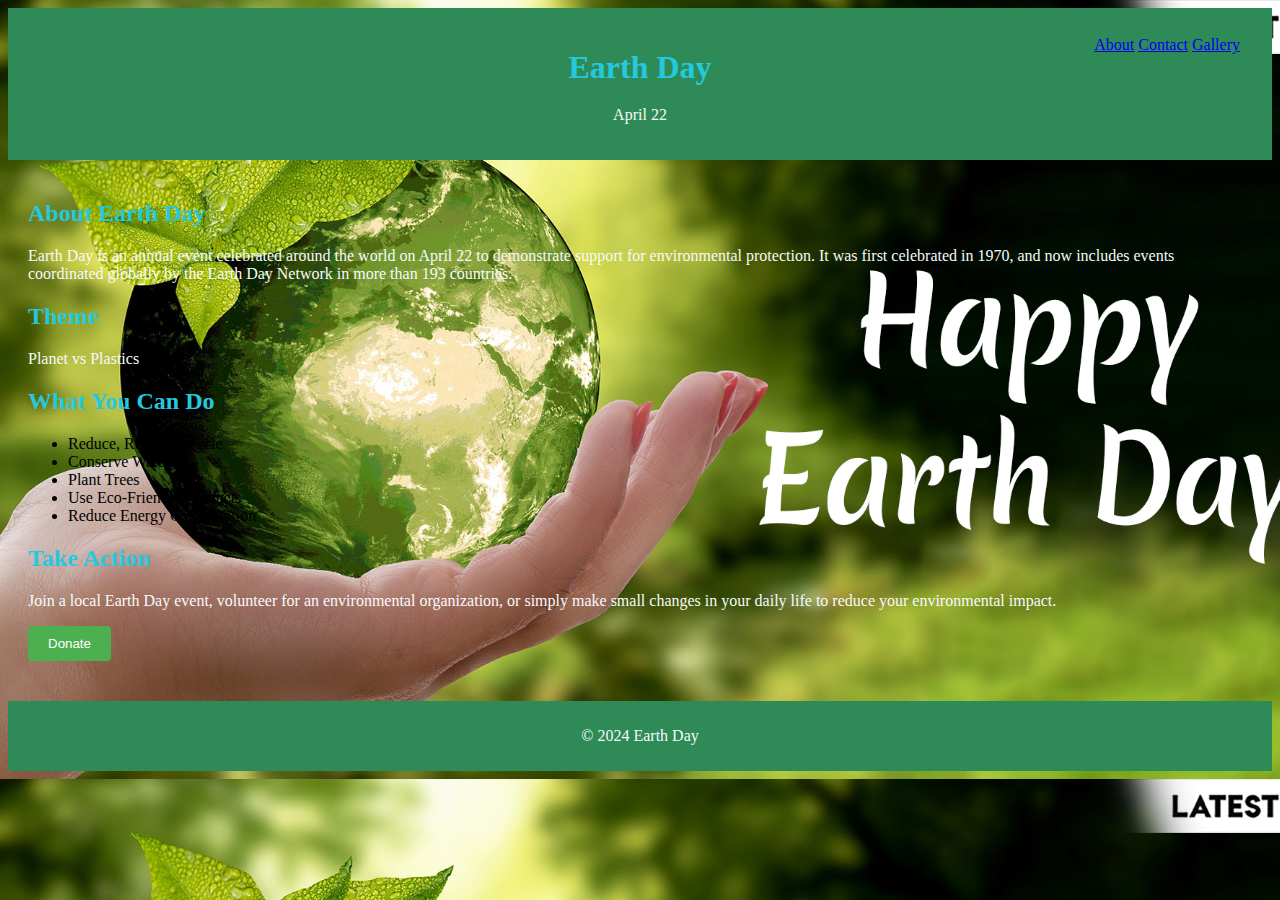
<file: index.html>
<!DOCTYPE html>
<html lang="en">
<head>
    <meta charset="UTF-8">
    <meta name="viewport" content="width=device-width, initial-scale=1.0">
    <title>Earth Day</title>
    <link rel="stylesheet" href="styles.css">
</head>
<body>
    <header>
        <h1>Earth Day</h1>
        <nav>
            <ul>
              <a href="about.html">About</a>
              <a href="contact.html">Contact</a>
              <a href="gallery.html">Gallery</a>
            </ul>
          </nav>
        <p>April 22</p>
    </header>
    <main>
        <section id="about">
            <h2>About Earth Day</h2>
            <p>Earth Day is an annual event celebrated around the world on April 22 to demonstrate support for environmental protection. It was first celebrated in 1970, and now includes events coordinated globally by the Earth Day Network in more than 193 countries.</p>
            <h2>Theme</h2>
            <p>Planet vs Plastics</p>
        </body>
        </section>
        <section id="actions">
            <h2>What You Can Do</h2>
            <ul>
                <li>Reduce, Reuse, Recycle</li>
                <li>Conserve Water</li>
                <li>Plant Trees</li>
                <li>Use Eco-Friendly Products</li>
                <li>Reduce Energy Consumption</li>
            </ul>
        </section>
        <section id="take-action">
            <h2>Take Action</h2>
            <p>Join a local Earth Day event, volunteer for an environmental organization, or simply make small changes in your daily life to reduce your environmental impact.</p>
            <button onclick="showDonateForm()">Donate</button>
        </section>
        <section id="donate-form" style="display: none;">
            <h2>Donate to Support Environmental Causes</h2>
            <form>
                <label for="amount">Amount:</label>
                <input type="number" id="amount" name="amount" min="1" placeholder="Enter amount">
                <button type="submit">Donate</button>
            </form>
        </section>
    </main>
    <footer>
        <p>&copy; 2024 Earth Day </p>
    </footer>

    <script src="script.js"></script>
</body>
</html>
</file>
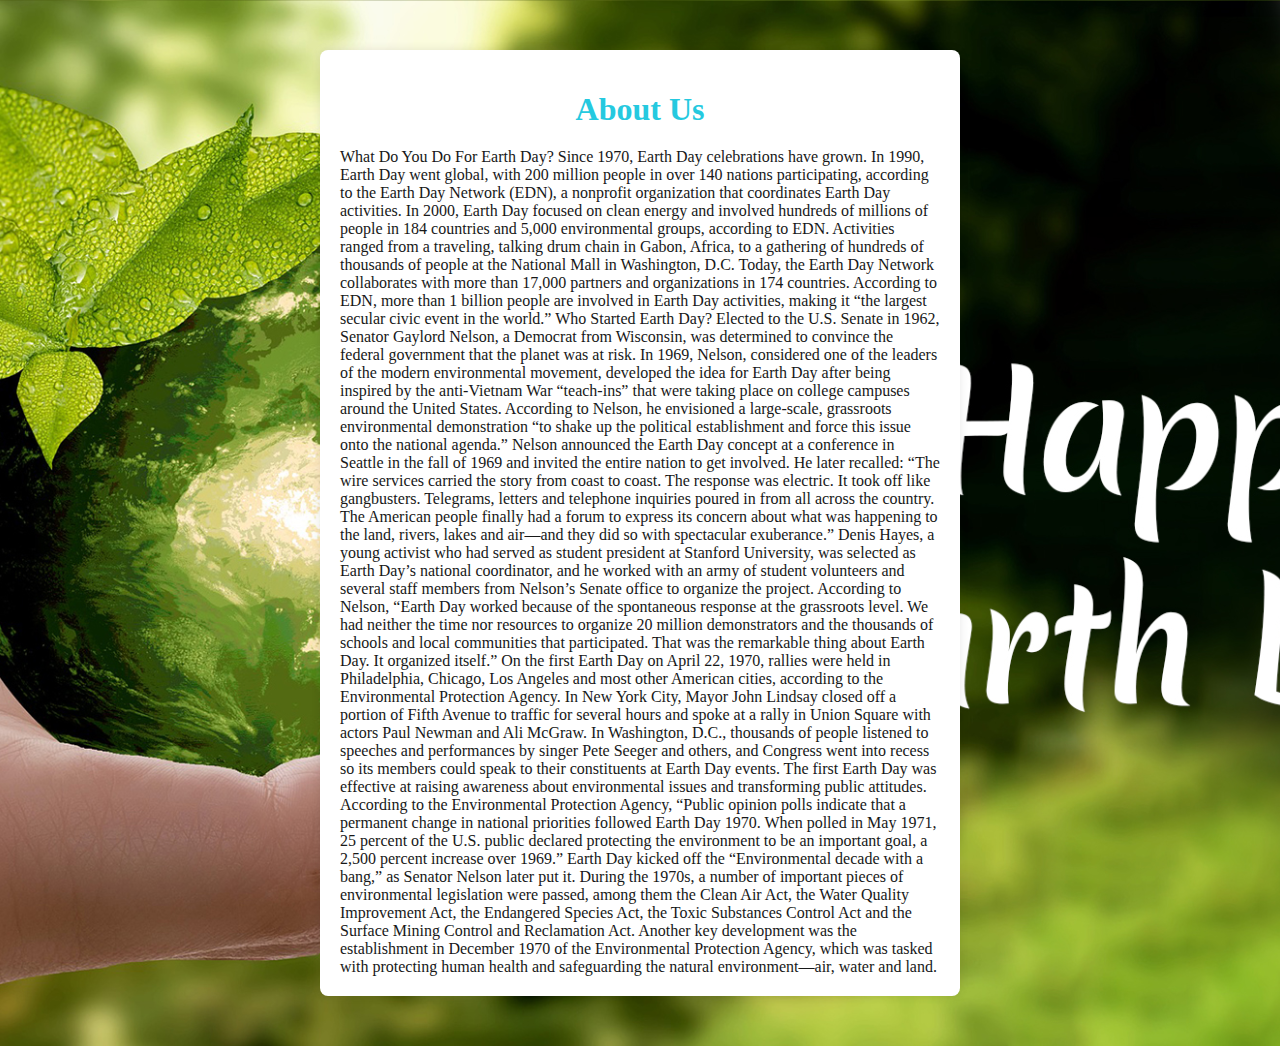
<file: about.html>
<!DOCTYPE html>
<html lang="en">
<head>
  <meta charset="UTF-8">
  <meta name="viewport" content="width=device-width, initial-scale=1.0">
  <title>About Us</title>
  <link rel="stylesheet" href="styles.css">
</head>
<body>
  <div class="container">
    <h1>About Us</h1>
    <p1>What Do You Do For Earth Day?
        Since 1970, Earth Day celebrations have grown. In 1990, Earth Day went global, with 200 million people in over 140 nations participating, according to the Earth Day Network (EDN), a nonprofit organization that coordinates Earth Day activities. In 2000, Earth Day focused on clean energy and involved hundreds of millions of people in 184 countries and 5,000 environmental groups, according to EDN. Activities ranged from a traveling, talking drum chain in Gabon, Africa, to a gathering of hundreds of thousands of people at the National Mall in Washington, D.C. 
        
        Today, the Earth Day Network collaborates with more than 17,000 partners and organizations in 174 countries. According to EDN, more than 1 billion people are involved in Earth Day activities, making it “the largest secular civic event in the world.”
        
        </p1>

        <p1>Who Started Earth Day?
            Elected to the U.S. Senate in 1962, Senator Gaylord Nelson, a Democrat from Wisconsin, was determined to convince the federal government that the planet was at risk. In 1969, Nelson, considered one of the leaders of the modern environmental movement, developed the idea for Earth Day after being inspired by the anti-Vietnam War “teach-ins” that were taking place on college campuses around the United States. According to Nelson, he envisioned a large-scale, grassroots environmental demonstration “to shake up the political establishment and force this issue onto the national agenda.”
            Nelson announced the Earth Day concept at a conference in Seattle in the fall of 1969 and invited the entire nation to get involved. He later recalled:

            “The wire services carried the story from coast to coast. The response was electric. It took off like gangbusters. Telegrams, letters and telephone inquiries poured in from all across the country. The American people finally had a forum to express its concern about what was happening to the land, rivers, lakes and air—and they did so with spectacular exuberance.”
            
            Denis Hayes, a young activist who had served as student president at Stanford University, was selected as Earth Day’s national coordinator, and he worked with an army of student volunteers and several staff members from Nelson’s Senate office to organize the project. According to Nelson, “Earth Day worked because of the spontaneous response at the grassroots level. We had neither the time nor resources to organize 20 million demonstrators and the thousands of schools and local communities that participated. That was the remarkable thing about Earth Day. It organized itself.”
            On the first Earth Day on April 22, 1970, rallies were held in Philadelphia, Chicago, Los Angeles and most other American cities, according to the Environmental Protection Agency. In New York City, Mayor John Lindsay closed off a portion of Fifth Avenue to traffic for several hours and spoke at a rally in Union Square with actors Paul Newman and Ali McGraw. In Washington, D.C., thousands of people listened to speeches and performances by singer Pete Seeger and others, and Congress went into recess so its members could speak to their constituents at Earth Day events.

            The first Earth Day was effective at raising awareness about environmental issues and transforming public attitudes. According to the Environmental Protection Agency, “Public opinion polls indicate that a permanent change in national priorities followed Earth Day 1970. When polled in May 1971, 25 percent of the U.S. public declared protecting the environment to be an important goal, a 2,500 percent increase over 1969.” Earth Day kicked off the “Environmental decade with a bang,” as Senator Nelson later put it. During the 1970s, a number of important pieces of environmental legislation were passed, among them the Clean Air Act, the Water Quality Improvement Act, the Endangered Species Act, the Toxic Substances Control Act and the Surface Mining Control and Reclamation Act. Another key development was the establishment in December 1970 of the Environmental Protection Agency, which was tasked with protecting human health and safeguarding the natural environment—air, water and land.</p1>
  </div>
</body>
</html>
</file>
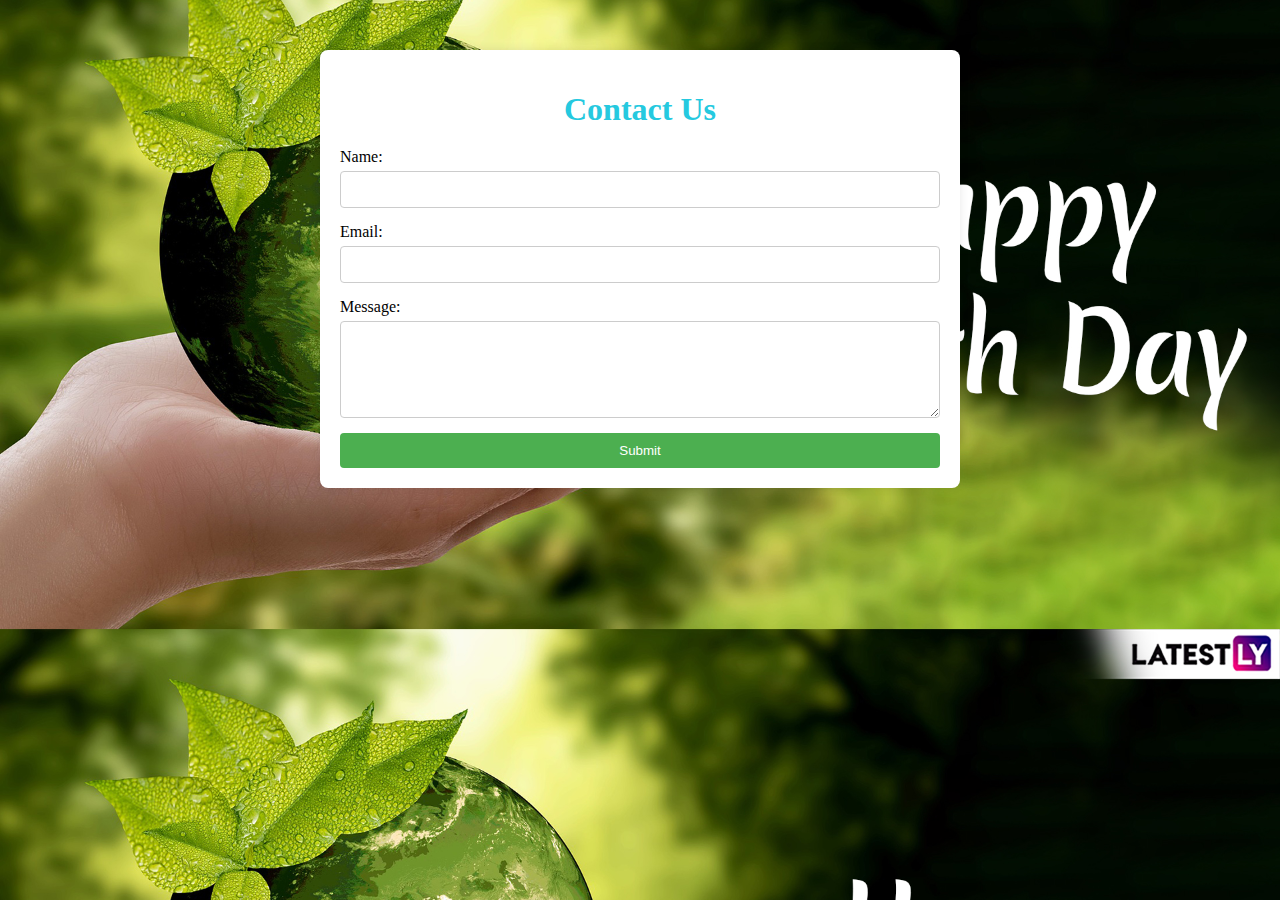
<file: contact.html>
<!DOCTYPE html>
<html lang="en">
<head>
  <meta charset="UTF-8">
  <meta name="viewport" content="width=device-width, initial-scale=1.0">
  <title>Contact Us</title>
  <link rel="stylesheet" href="styles.css">
</head>
<body>
  <div class="container">
    <h1>Contact Us</h1>
    <form id="contactForm">
      <label for="name">Name:</label>
      <input type="text" id="name" name="name" required>
      
      <label for="email">Email:</label>
      <input type="email" id="email" name="email" required>
      
      <label for="message">Message:</label>
      <textarea id="message" name="message" rows="5" required></textarea>
      
      <button type="submit">Submit</button>
    </form>
  </div>
</body>
</html>
</file>
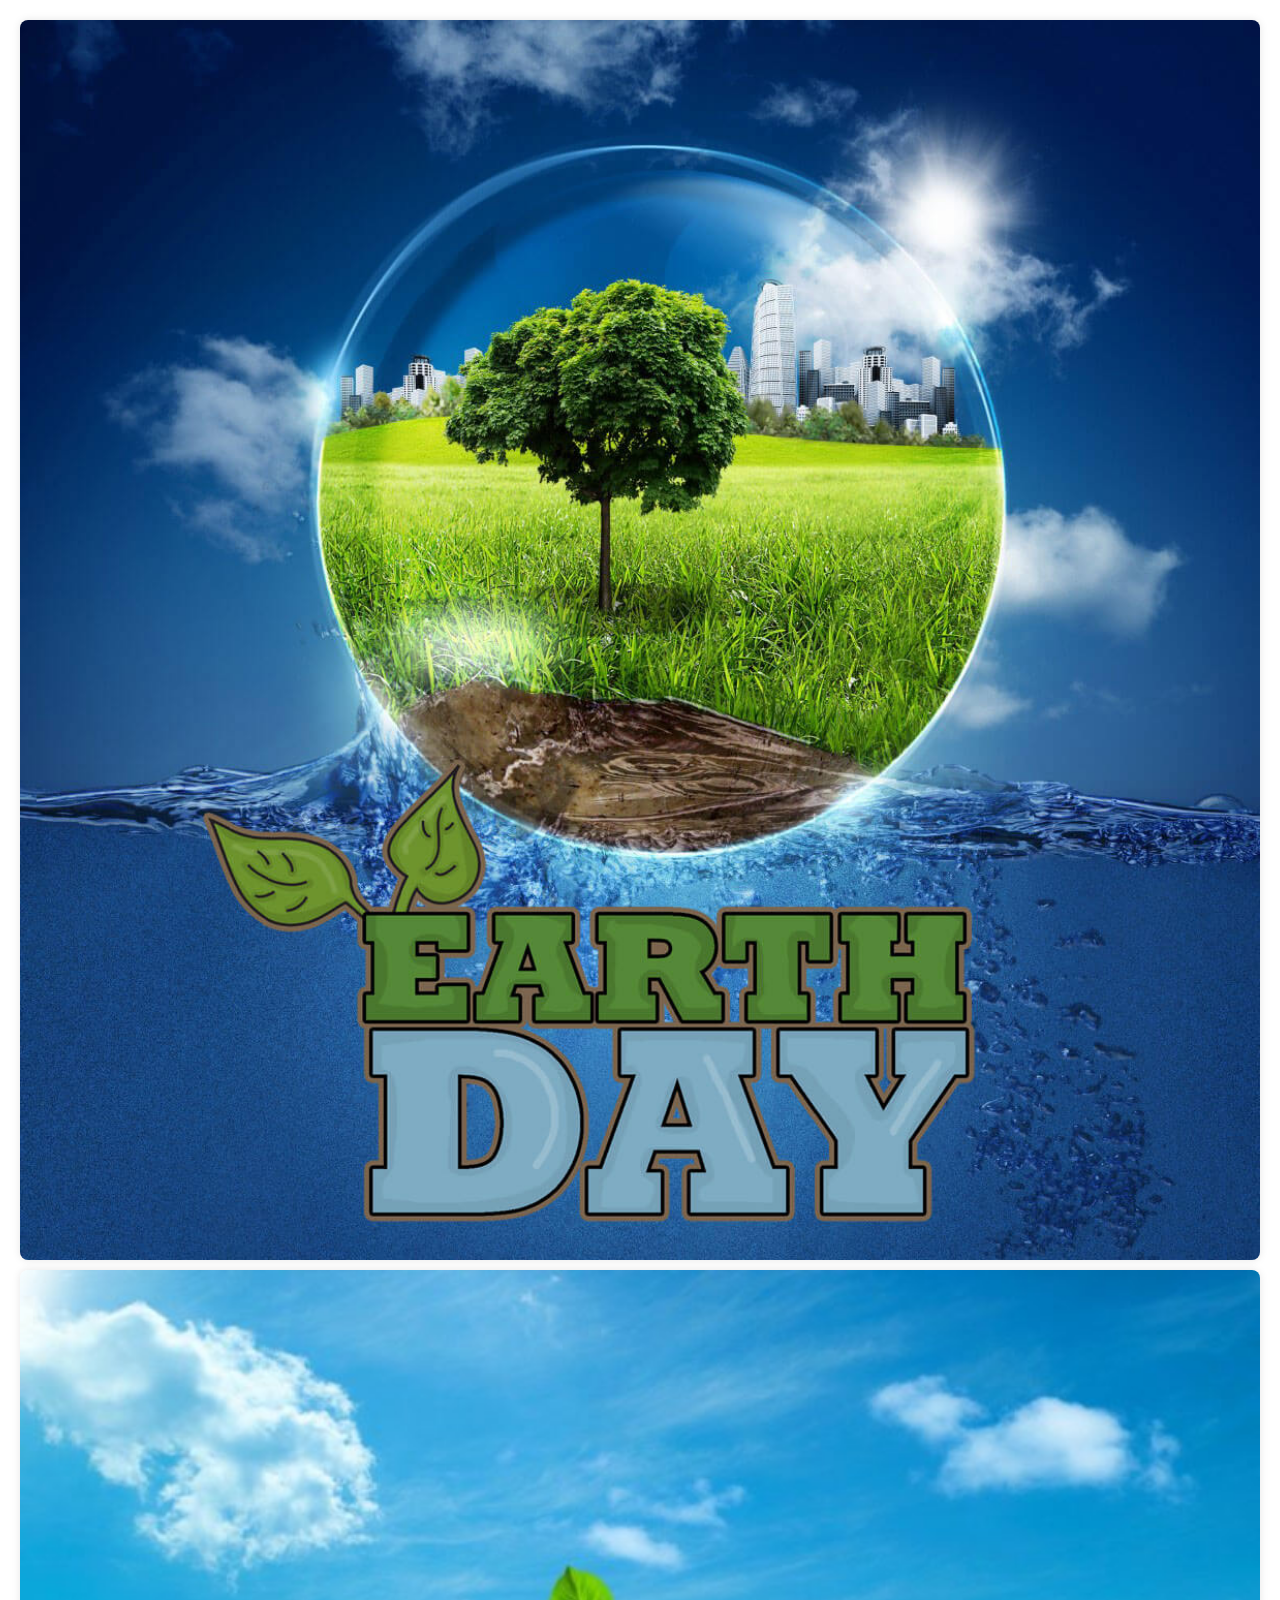
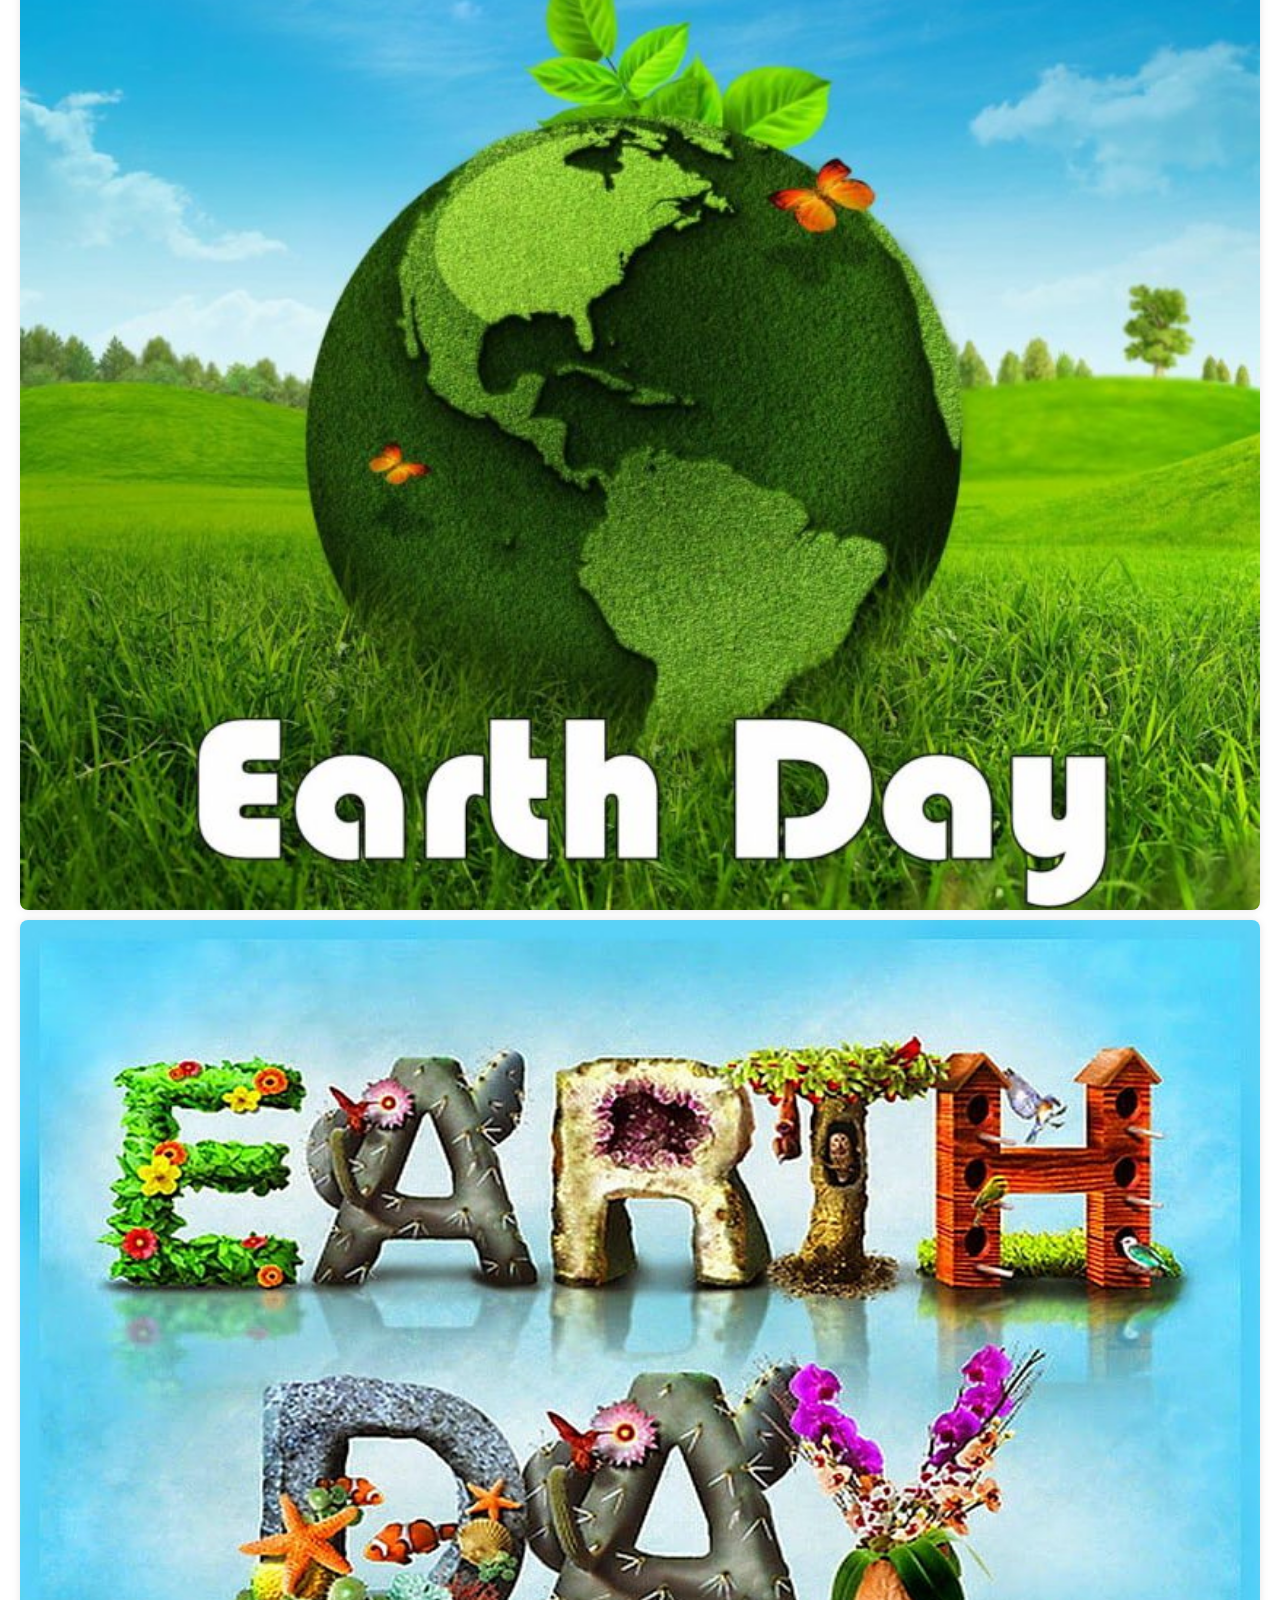
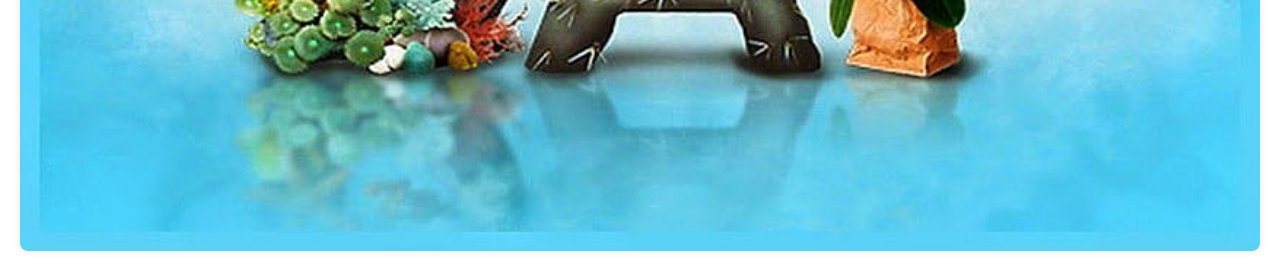
<file: gallery.html>
<!DOCTYPE html>
<html lang="en">
<head>
  <meta charset="UTF-8">
  <meta name="viewport" content="width=device-width, initial-scale=1.0">
  <title>Gallery</title>
  <style>
    body {
      font-family: Arial, sans-serif;
      margin: 0;
      padding: 0;
    }
    .gallery {
      display: grid;
      
      gap: 10px;
      padding: 20px;
    }
    .gallery-item {
      overflow: hidden;
      border-radius: 8px;
      box-shadow: 0 0 8px rgba(0, 0, 0, 0.1);
    }
    .gallery-item img {
      width: 100%;
      height: auto;
      display: block;
    }
  </style>
</head>
<body>
  <div class="gallery">
    <div class="gallery-item">
      <img src="image1.jpg" alt="image 1">
    </div>
    <div class="gallery-item">
      <img src="image2.jpg" alt="image 2">
    </div>
    <div class="gallery-item">
      <img src="image3.jpg" alt="image 3">
    </div>
    
  </div>
</body>
</html>
</file>
<file: styles.css>
body 
    {
        background-image: url('background.jpg.jpg'); /* Path to your background image */
        background-size: cover; /* Cover the entire viewport */
        background-position: center; /* Center the background image */
      }
    
      
      nav {
        position: absolute; /* Position the navbar absolutely */
        top: 10px; /* Adjust top position */
        right: 20px; /* Adjust right position */
        
        padding: 10px 20px;
      }


header {
    background-color: #2E8B57;
    color: #f9fbfce3;
    text-align: center;
    padding: 20px 0;
}

main {
    padding: 20px;
}

section {
    margin-bottom: 20px;
}

h1, h2 {
    color: #25c9df;
}
p {
    color:rgb(245, 250, 250)
}

button {
    background-color: #2E8B57;
    color: #fff;
    border: none;
    padding: 10px 20px;
    cursor: pointer;
}

button:hover {
    background-color: #188518;
}

footer {
    background-color: #2E8B57;
    color: #fff;
    text-align: center;
    padding: 10px 0;
}

}
body {
    font-family: Arial, sans-serif;
    margin: 0;
    padding: 0;
    background-color: #f2f2f2;
  }
  
  .container {
    width: 80%;
    max-width: 600px;
    margin: 50px auto;
    background-color: #fff;
    padding: 20px;
    border-radius: 8px;
    box-shadow: 0 0 10px rgba(0, 0, 0, 0.1);
    
}
  
 p1{color:rgb(23, 24, 24)

 }
  
  h1 {
    text-align: center;
    margin-bottom: 20px;
  }
  
  form {
    display: flex;
    flex-direction: column;
  }
  
  label {
    margin-bottom: 5px;
  }
  
  input[type="text"],
  input[type="email"],
  textarea {
    padding: 10px;
    margin-bottom: 15px;
    border: 1px solid #ccc;
    border-radius: 4px;
  }
  
  button {
    padding: 10px 20px;
    background-color: #4caf50;
    color: #fff;
    border: none;
    border-radius: 4px;
    cursor: pointer;
  }
  
  button:hover {
    background-color: #45a049;
  }
</file>
